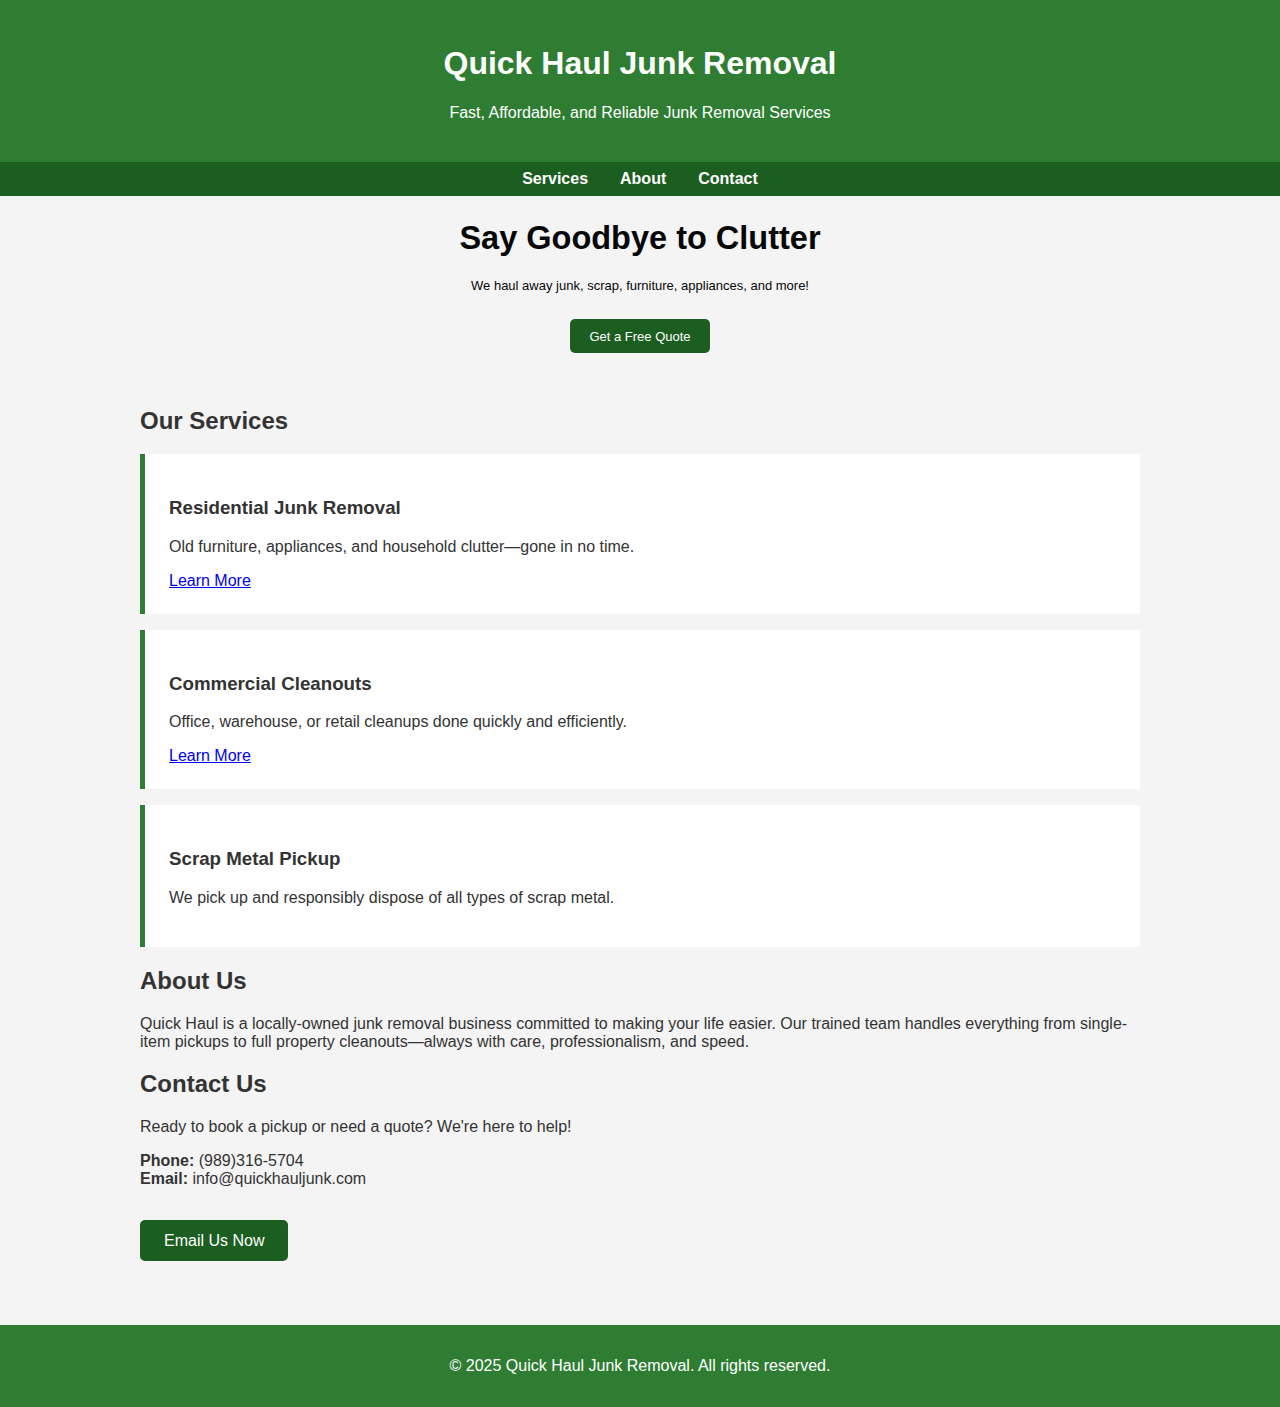
<file: index.html>
<!DOCTYPE html>
<html lang="en">
<head>
  <meta charset="UTF-8" />
  <meta name="viewport" content="width=device-width, initial-scale=1.0"/>
  <title>Quick Haul Junk Removal</title>
  <link rel ="stylesheet" href="style/style.css">
</head>
<body>

  <header>
    <h1>Quick Haul Junk Removal</h1>
    <p>Fast, Affordable, and Reliable Junk Removal Services</p>
  </header>

  <nav>
    <a href="#services">Services</a>
    <a href="#about">About</a>
    <a href="#contact">Contact</a>
  </nav>

  <section class="hero">
    <h1>Say Goodbye to Clutter</h1>
    <p>We haul away junk, scrap, furniture, appliances, and more!</p>
    <a href="#contact" class="contact-btn">Get a Free Quote</a>
  </section>

  <div class="content">
    <section id="services">
      <h2>Our Services</h2>
      <div class="service">
        <h3>Residential Junk Removal</h3>
        <p>Old furniture, appliances, and household clutter—gone in no time.</p>
        <a href="#residential" class="res-btn">Learn More</a> 
      </div>
      <div class="service">
        <h3>Commercial Cleanouts</h3>
        <p>Office, warehouse, or retail cleanups done quickly and efficiently.</p>
        <a href="#commercial" class="res-btn">Learn More</a> 

      </div>
      <div class="service">
        <h3>Scrap Metal Pickup</h3>
        <p>We pick up and responsibly dispose of all types of scrap metal.</p>
      </div>
    </section>

    <section id="about">
      <h2>About Us</h2>
      <p>Quick Haul is a locally-owned junk removal business committed to making your life easier. Our trained team handles everything from single-item pickups to full property cleanouts—always with care, professionalism, and speed.</p>
    </section>

    <section id="contact">
      <h2>Contact Us</h2>
      <p>Ready to book a pickup or need a quote? We're here to help!</p>
      <p><strong>Phone:</strong> (989)316-5704<br/>
         <strong>Email:</strong> info@quickhauljunk.com</p>
      <a href="mailto:pussehl2010@yahoo.com" class="contact-btn">Email Us Now</a>
    </section>
  </div>

  <footer>
    <p>&copy; 2025 Quick Haul Junk Removal. All rights reserved.</p>
  </footer>

</body>
</html>
</file>
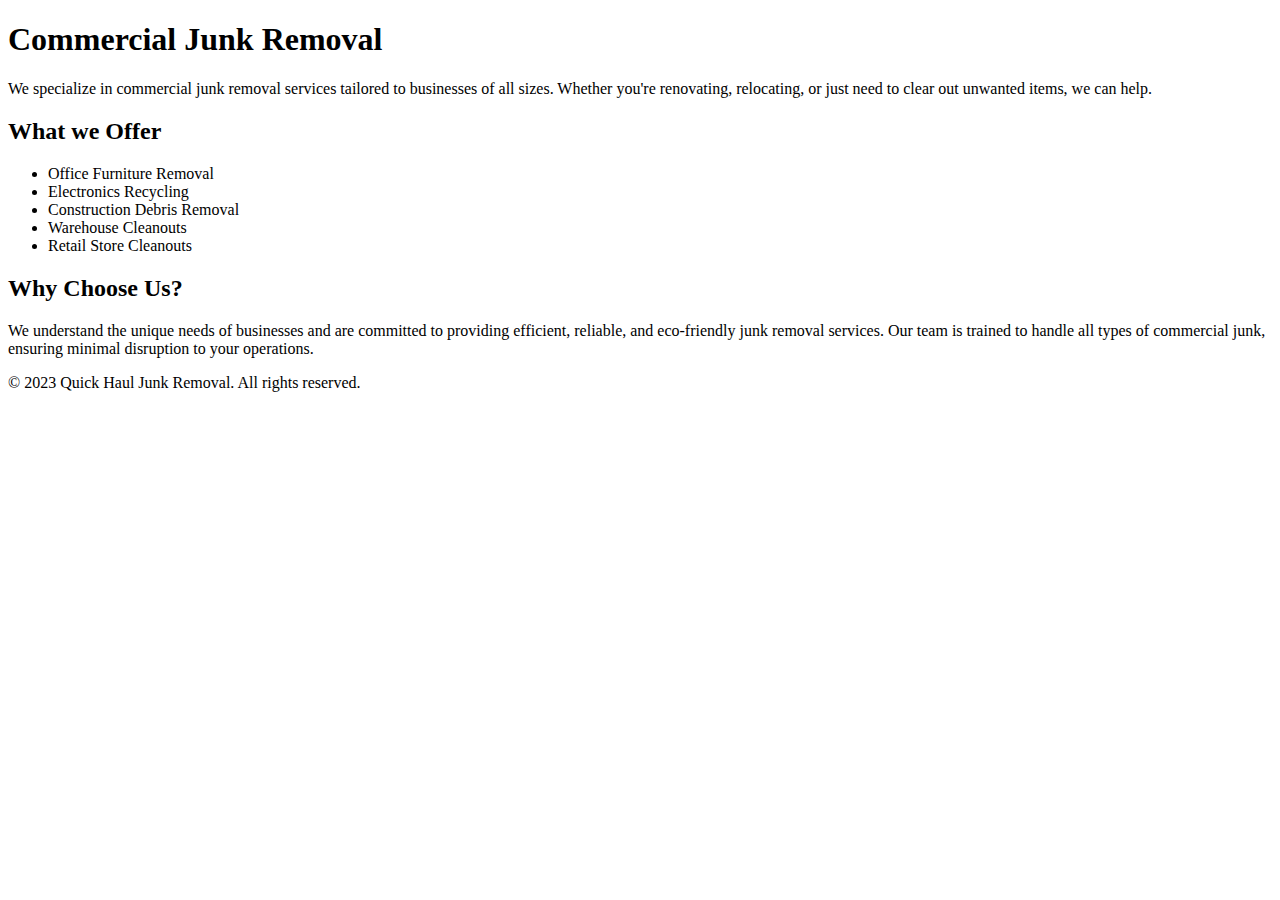
<file: commercial.html>
<!DOCTYPE html>
<html lang="en">
<head>
    <meta charset="UTF-8">
    <meta name="viewport" content="width=device-width, initial-scale=1.0">
    <title>Commercial Cleanouts</title>
</head>
<body>
    <h1>Commercial Junk Removal</h1>
    <p>We specialize in commercial junk removal services tailored to businesses of all sizes. Whether you're renovating, relocating, or just need to clear out unwanted items, we can help.</p>
    <section>
        <h2>What we Offer</h2>
        <ul>
            <li>Office Furniture Removal</li>
            <li>Electronics Recycling</li>
            <li>Construction Debris Removal</li>
            <li>Warehouse Cleanouts</li>
            <li>Retail Store Cleanouts</li>
        </ul>
    </section>

    <section>
        <h2>Why Choose Us?</h2>
        <p>We understand the unique needs of businesses and are committed to providing efficient, reliable, and eco-friendly junk removal services. Our team is trained to handle all types of commercial junk, ensuring minimal disruption to your operations.</p>
    </section>

    <footer>
        <p>&copy; 2023 Quick Haul Junk Removal. All rights reserved.</p>
    </footer>
    
</body>
</html>
</file>
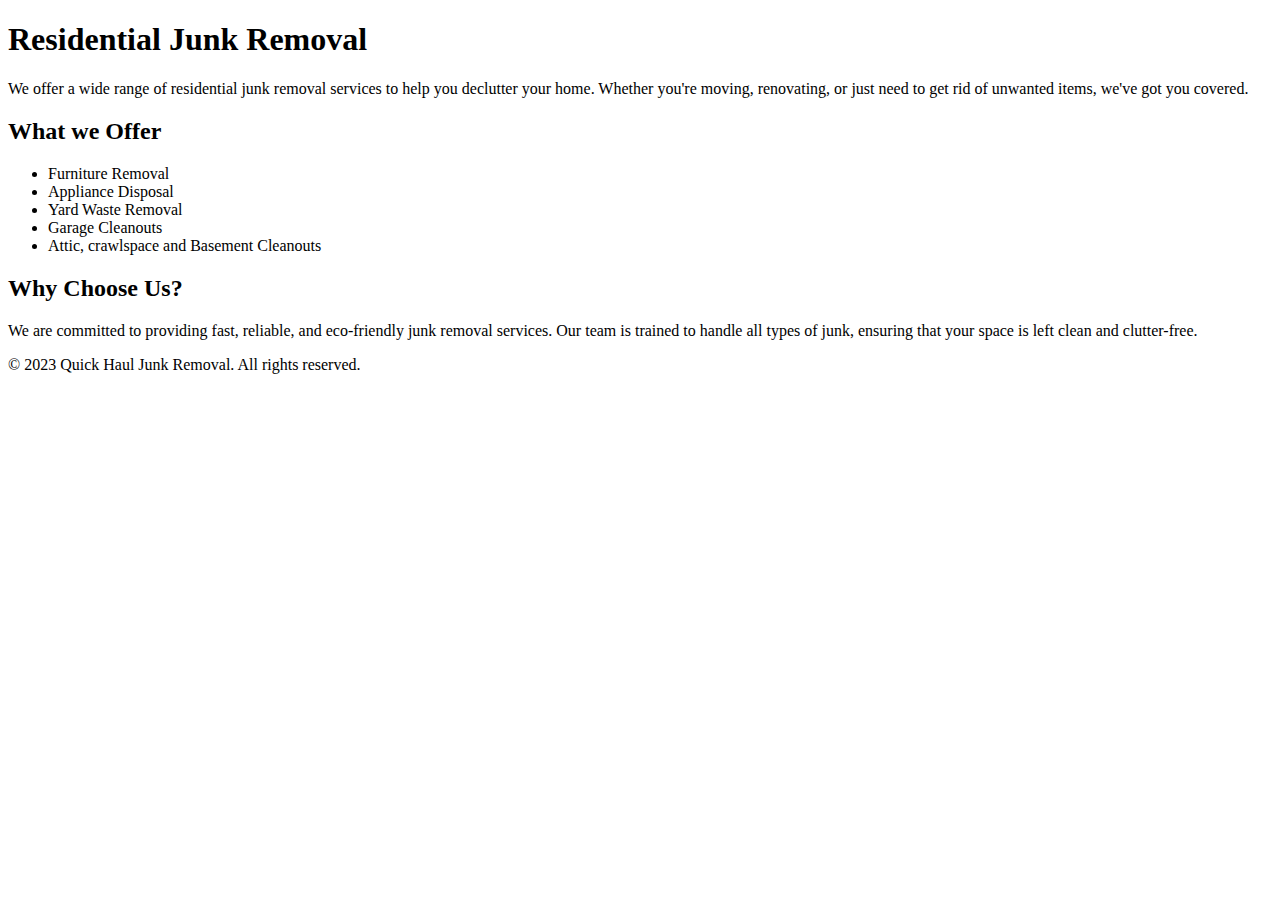
<file: residential.html>
<!DOCTYPE html>
<html lang="en">
<head>
    <meta charset="UTF-8">
    <meta name="viewport" content="width=device-width, initial-scale=1.0">
    <title>Residentail</title>
</head>
<body>
    <h1>Residential Junk Removal</h1>
    <p>We offer a wide range of residential junk removal services to help you declutter your home. Whether you're moving, renovating, or just need to get rid of unwanted items, we've got you covered.</p>
    <section>
        <h2>What we Offer</h2>
        <ul>
            <li>Furniture Removal</li>
            <li>Appliance Disposal</li>
            <li>Yard Waste Removal</li>
            <li>Garage Cleanouts</li>
            <li>Attic, crawlspace and Basement Cleanouts</li>
        </ul>
</body>
</html>
    <section>
        <h2>Why Choose Us?</h2>
        <p>We are committed to providing fast, reliable, and eco-friendly junk removal services. Our team is trained to handle all types of junk, ensuring that your space is left clean and clutter-free.</p>
    </section>
    <footer>
        <p>&copy; 2023 Quick Haul Junk Removal. All rights reserved.</p>
    </footer>
</file>
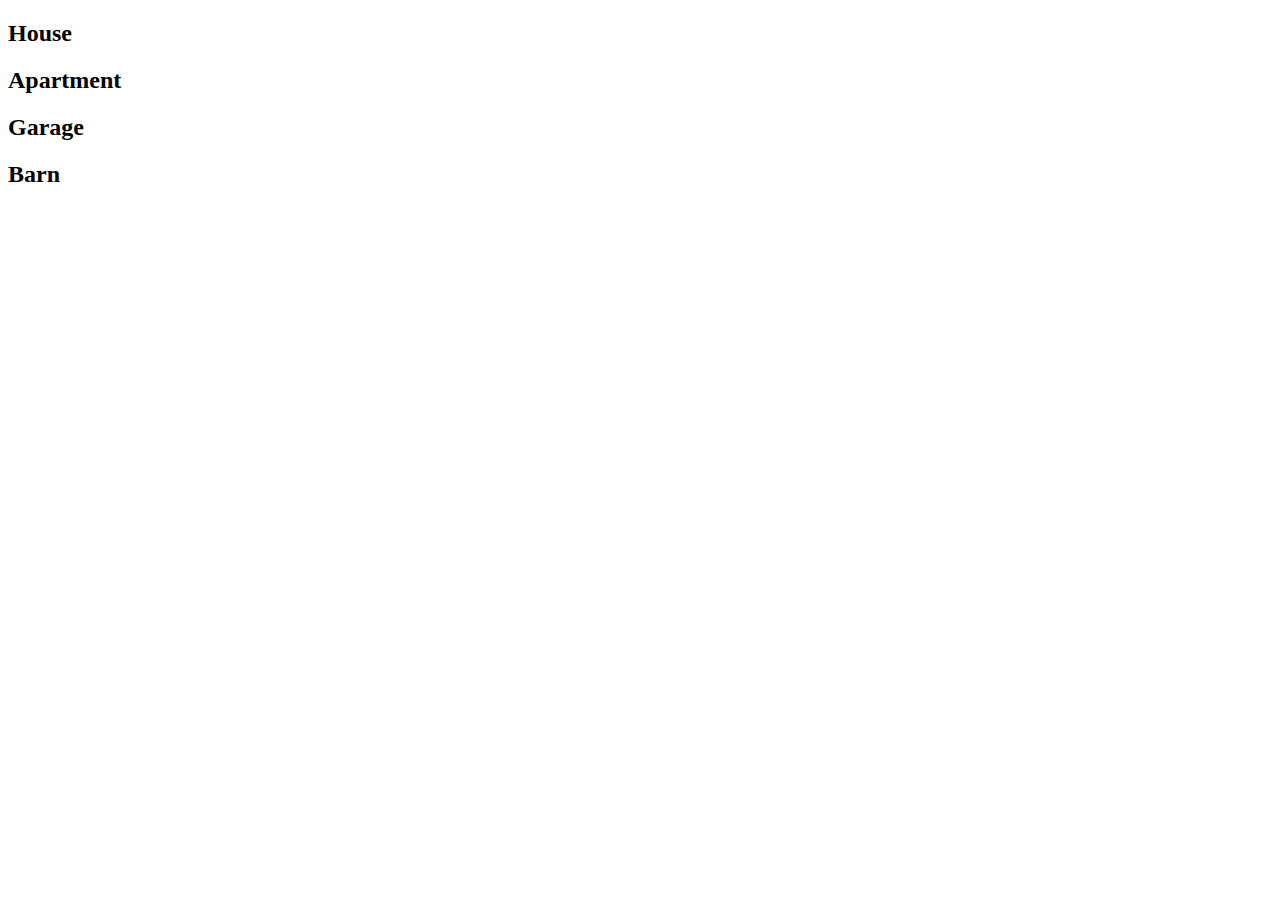
<file: JunkCollector/residential.html>
<!DOCTYPE html>
<html lang="en">
<head>
    <meta charset="UTF-8">
    <meta name="viewport" content="width=device-width, initial-scale=1.0">
    <title>Residentail</title>
</head>
<body>
    <div class="service">
        <h2> House</h2>
    </div>
    <div class="service">
        <h2> Apartment</h2>
    </div>
    <div class="service">
        <h2>Garage</h2>
    </div>
    <div class="service">
        <h2>Barn</h2>
    </div>
    
</body>
</html>
</file>
<file: style/style.css>
body {
      margin: 0;
      font-family: Arial, sans-serif;
      background: #f4f4f4;
      color: #333;
    }

    header {
      background: #2e7d32;
      color: white;
      padding: 1.5em 1em;
      text-align: center;
    }

    nav {
      background: #1b5e20;
      display: flex;
      justify-content: center;
      padding: 0.5em;
    }

    nav a {
      color: white;
      text-decoration: none;
      margin: 0 1em;
      font-weight: bold;
    }

    .hero {
        font-size: small;
      padding: 2px;
      color: rgb(7, 7, 7);
      text-align: center;
    }

    .hero h1 {
      font-size: 2.5em;
    }

    .content {
      padding: 2em;
      max-width: 1000px;
      margin: auto;
    }

    .service {
      background: white;
      padding: 1.5em;
      margin-bottom: 1em;
      border-left: 5px solid #2e7d32;
    }

    footer {
      background: #2e7d32;
      color: white;
      text-align: center;
      padding: 1em;
      margin-top: 2em;
    }

    .contact-btn {
      display: inline-block;
      margin-top: 1em;
      padding: 0.7em 1.5em;
      background: #1b5e20;
      color: white;
      border: none;
      border-radius: 5px;
      text-decoration: none;
    }
</file>
